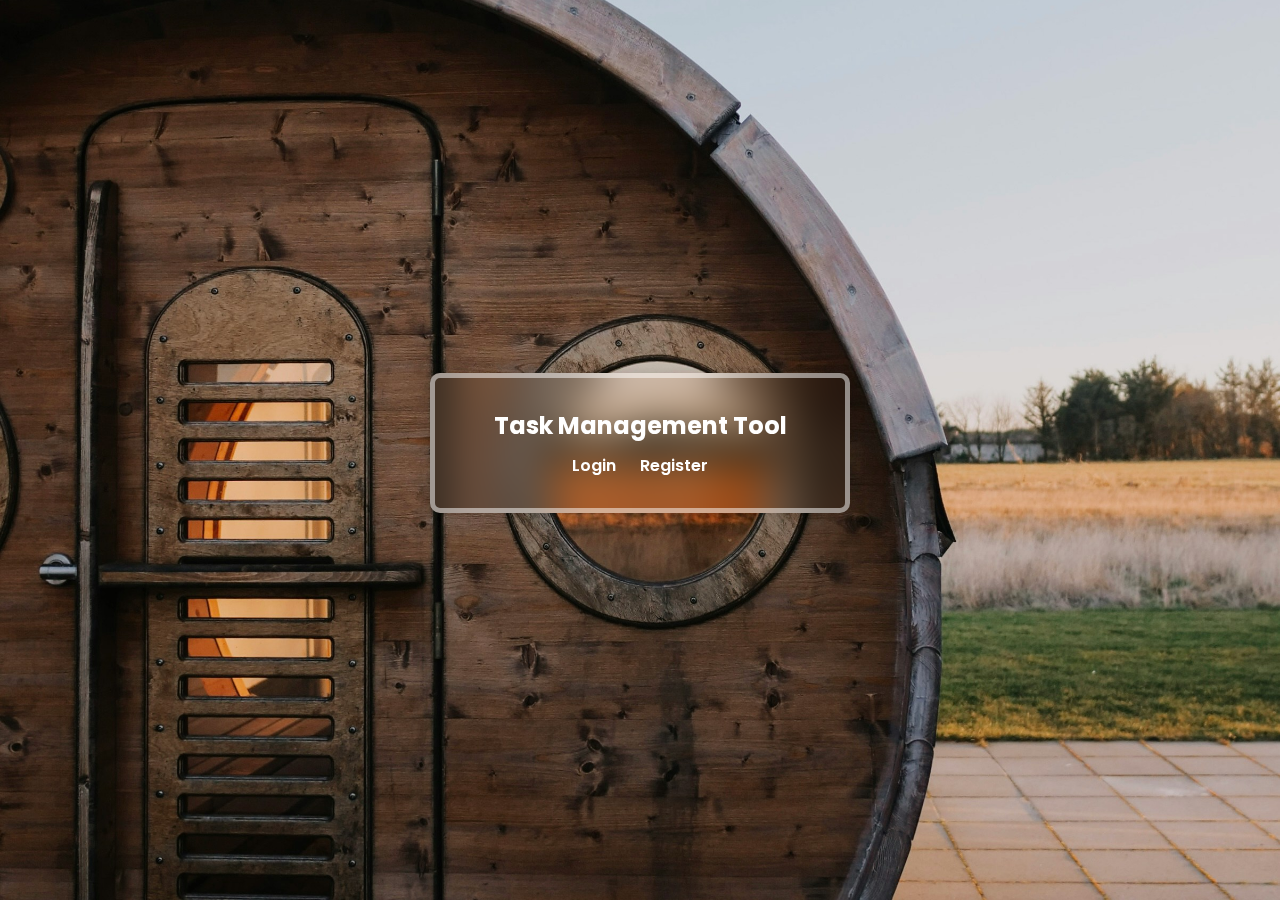
<file: Frontend/index.htm>
<!DOCTYPE html>
<html lang="en">
<head>
    <meta charset="UTF-8">
    <meta name="viewport" content="width=device-width, initial-scale=1.0">
    <title>Task Management Tool</title>
    <link rel="stylesheet" href="style.css">
</head>

<body>

    <div class="auth-container" id="authContainer">
        <h2>Task Management Tool</h2>
        <div class="login-register">
            <a href="login.htm">Login</a>
            <a href="register.htm">Register</a>
        </div>
    </div>

    <div class="container" id="appContainer" style="display: none;">
        <h1>Welcome, <span id="userDisplay"></span></h1>
        <button onclick="logout()" class="btn">Logout</button>

        <!-- Task Form -->
        <div class="task-form">
            <div class="input-box">
                <input type="text" id="taskTitle" placeholder="Task Title" required>
            </div>
        
            <div class="input-box">
                <textarea id="taskDescription" placeholder="Task Description" required></textarea>
            </div>

            <div class="date">
                <input type="date" id="taskDeadline">
            </div>
            
            <select id="taskPriority">

                <h3>Task Priority</h3>
                <option value="Low">Low</option>
                <option value="Medium">Medium</option>
                <option value="High">High</option>
            </select>
            <button onclick="addTask()" class="btn">Add Task</button>
        </div>

        <!-- Task List -->
        <div class="task-list">
            <h4>Your Tasks</h4>
            <ul id="tasks"></ul>
        </div>
    </div>

    <script src="index.js"></script>
</body>
</html>
</file>
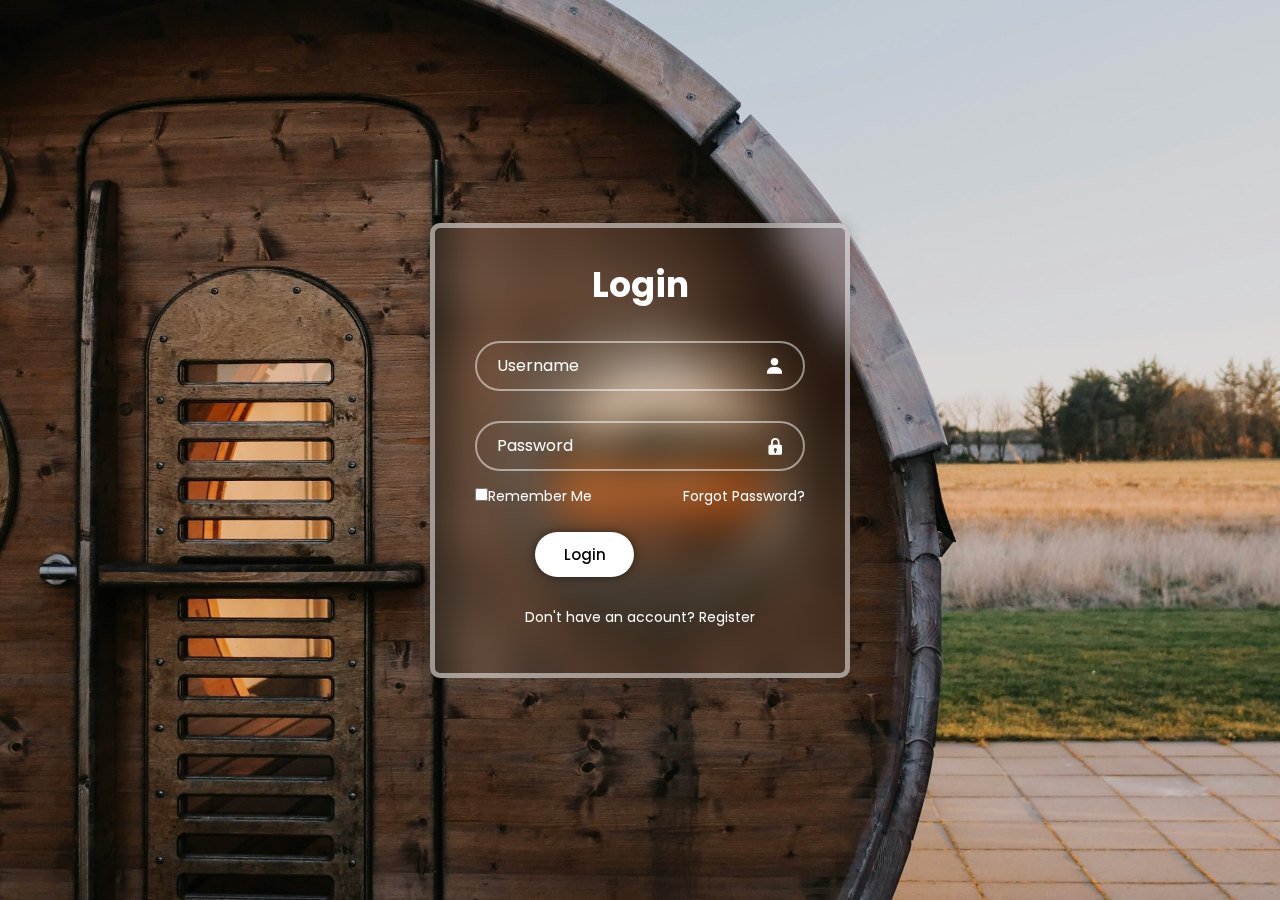
<file: Frontend/login.htm>
<!DOCTYPE html>
<html lang="en">

<head>
    <meta charset="UTF-8">
    <meta name="viewport" content="width=device-width, initial-scale=1.0">
    <title>Login</title>
    <link rel="stylesheet" href="style.css">
    <link href='https://unpkg.com/boxicons@2.1.4/css/boxicons.min.css' rel='stylesheet'>
</head>

<body>
   <div class="wrapper">
       <form id="loginForm">
           <h1>Login</h1>
           <div class="input-box">
               <input type="text" name="username" id="loginUsername" placeholder="Username" required>
               <i class='bx bxs-user'></i>
           </div>

           <div class="input-box">
               <input type="password" name="password" id="loginPassword" placeholder="Password" required>
               <i class='bx bxs-lock'></i>
           </div>

           <div class="remember-forgot">
               <label for="remember"><input type="checkbox">Remember Me</label>
               <a href="#">Forgot Password?</a>
           </div>

           <button type="submit" class="btn">Login</button>
           <div class="register-link">
               <p>Don't have an account? <a href="register.htm">Register</a></p>
           </div>
       </form>
   </div>
   <script src="index.js"></script>
</body>

</html>
</file>
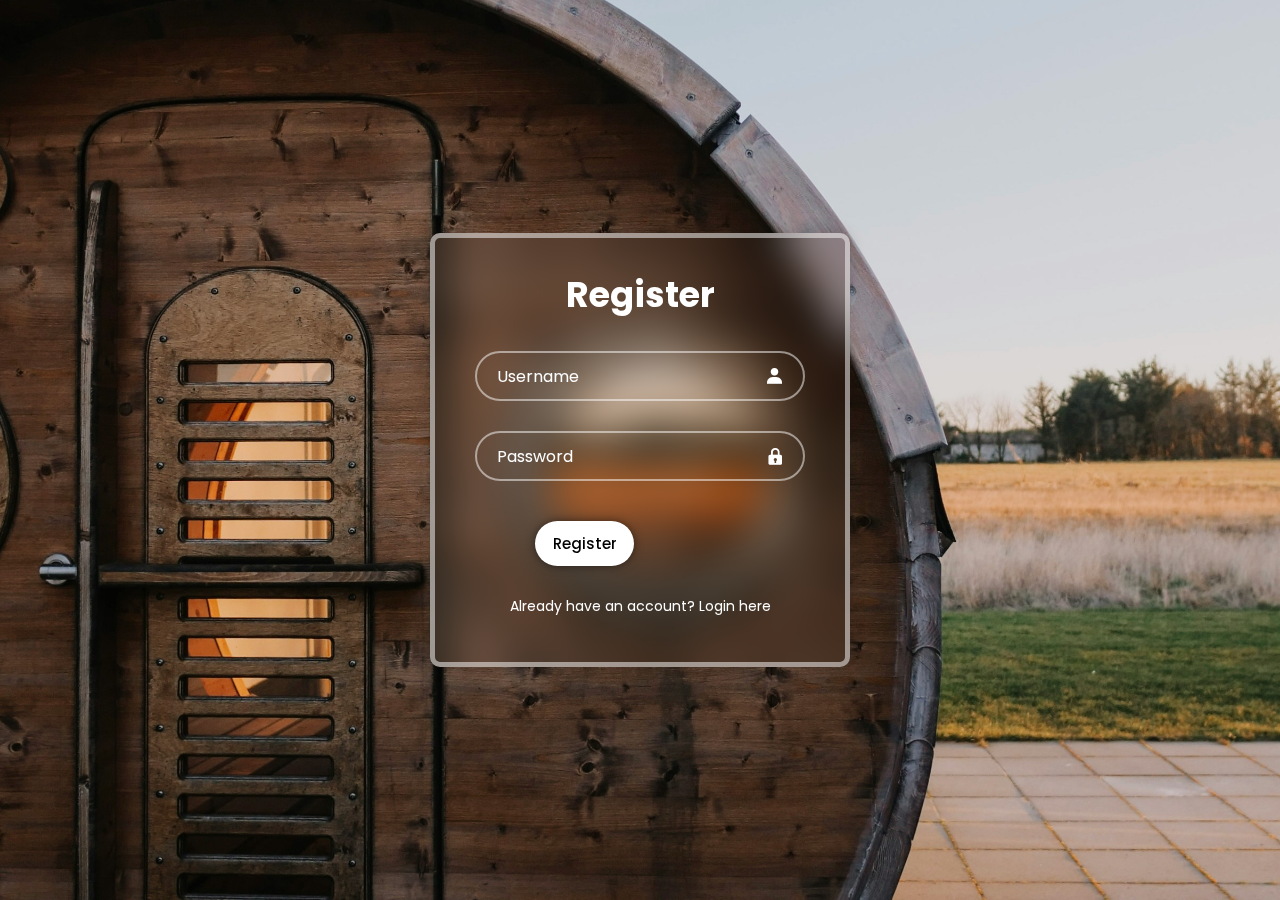
<file: Frontend/register.htm>
<!DOCTYPE html>
<html lang="en">
<head>
    <meta charset="UTF-8">
    <meta name="viewport" content="width=device-width, initial-scale=1.0">
    <title>Register</title>
    <link rel="stylesheet" href="style.css">
    <link href='https://unpkg.com/boxicons@2.1.4/css/boxicons.min.css' rel='stylesheet'>
</head>
<body>
    <div class="wrapper">
        <form action="">
            <h1>Register</h1>
            
            <div class="input-box">
                <input type="text" id="registerUsername" placeholder="Username" required>
                <i class='bx bxs-user'></i>
            </div>

            <div class="input-box">
                <input type="password" id="registerPassword" placeholder="Password" required>
                <i class='bx bxs-lock'></i>
            </div>    
                <button onclick="register()" class="btn">Register</button>
            <div class="register-link">
                <p>Already have an account? <a href="login.htm" onclick="showLoginForm()">Login here</a></p>
            </div>   
          
        </form>
    </div>
    <script src="index.js"></script>
</body>
</html>
</file>
<file: Frontend/style.css>
@import url("https://fonts.googleapis.com/css2?family=Poppins:wght@300;400;500;600;700;800;900&display=swap");

*{
    margin: 0;
    padding: 0;
    box-sizing: border-box;
    font-family: "Poppins", sans-serif;
}

body{
    display: flex;
    justify-content: center;
    align-items: center;
    min-height: 100vh;
    background: url("img.jpg");
    background-size: cover;
    background-position: center;
}

.wrapper, .auth-container{
    border: 5px solid rgba(255, 255, 255, 0.5);
    border-radius: 10px;
    box-shadow: 0 0 15px rgba(0, 0, 0, 0.2);
    width: 420px;
    background: transparent;
    backdrop-filter: blur(20px);
    color: white;
    padding: 30px 40px;
}

h1, h4{
    text-align: center;
    font-size: 35px;
    color: white;
}

.input-box{
    position: relative;
    width: 100%;
    height: 50px;
    margin: 30px 0;
    border-radius: 40px; 
    text-align: center;
}

.input-box input, .input-box textarea, #taskDeadline{
    width: 100%;
    height: 100%;
    background: transparent;
    border: 2px solid rgba(255, 255, 255, 0.5);
    outline: none;
    font-size: 16px;
    color: white;
    padding: 20px 45px 20px 20px;
    border-radius: 40px;
}

.input-box input::placeholder, .input-box textarea::placeholder{
    color: white;
}

.input-box i{
    position: absolute;
    right: 20px;
    top: 50%;
    transform: translateY(-50%);
    font-size: 20px;
}

.remember-forgot{
    display: flex;
    justify-content: space-between;
    font-size: 14px;
    margin: -15px 0 15px;
}

.remember-forgot label input{
    accent-color: white;
}

.remember-forgot a, .register-link p a {
    color: white;
    text-decoration: none;
}

.remember-forgot a:hover, .register-link p a:hover{
    text-decoration: underline;
}

.btn, #taskPriority{
    width: 30%;
    height: 45px;
    background: white;
    border: none;
    outline: none;
    border-radius: 40px;
    box-shadow: 0 0 10px rgba(0, 0, 0, 0.5);
    cursor: pointer;  
    font-size: 15px;
    color: black;
    font-weight: 500;
    margin: 10px 50px 10px 60px;
}

.register-link{
    text-align: center;
    font-size: 14px;
    margin: 20px 0 15px;
}

.container{
    background: transparent;
    padding: 30px 40px;
    border: 1px solid rgba(255, 255, 255, 0.5);
    box-shadow: 0 0 10px rgba(255, 255, 255, 0.5);
    border-radius: 20px;
}

.task-form, .task-list {
    margin-top: 20px;
}

.task-list ul {
    list-style-type: none;
    padding: 0;
}

.task-item {
    margin-bottom: 10px;
    padding: 15px;
    border: 1px solid #ddd;
    border-radius: 10px;
    text-align: left;
    color: white;
    letter-spacing: 1.5px;
}

.task-status {
    display: flex;
    justify-content: space-between;
    align-items: center;
    margin-top: 10px;
    color: white;
}

/* Style for the auth-container */
.auth-container {
    text-align: center; /* Center the heading */
    color: white; /* Text color */
    margin-bottom: 15px; /* Space below the container */
    width: 90; /* Take full width */
    display: block; /* Force it to be a block element */
}

/* Style for the login-register container */
.login-register {
    text-align: center; /* Center the links horizontally */
    margin-top: 10px; /* Add some space above the links */
    display: block; /* Force it to be a block element */
    width: 100%; /* Take full width */
}

/* Style for the links */
.login-register a {
    display: inline-block; /* Make each link inline-block for centering */
    color: white; /* Link color */
    text-decoration: none; /* Remove underline */
    font-weight: 600; /* Bold font */
    font-size: 16px; /* Font size */
    margin: 0 10px; /* Space between the links */
}

.login-register a:hover {
    text-decoration: underline; /* Underline on hover */
    color: coral;
}
</file>
